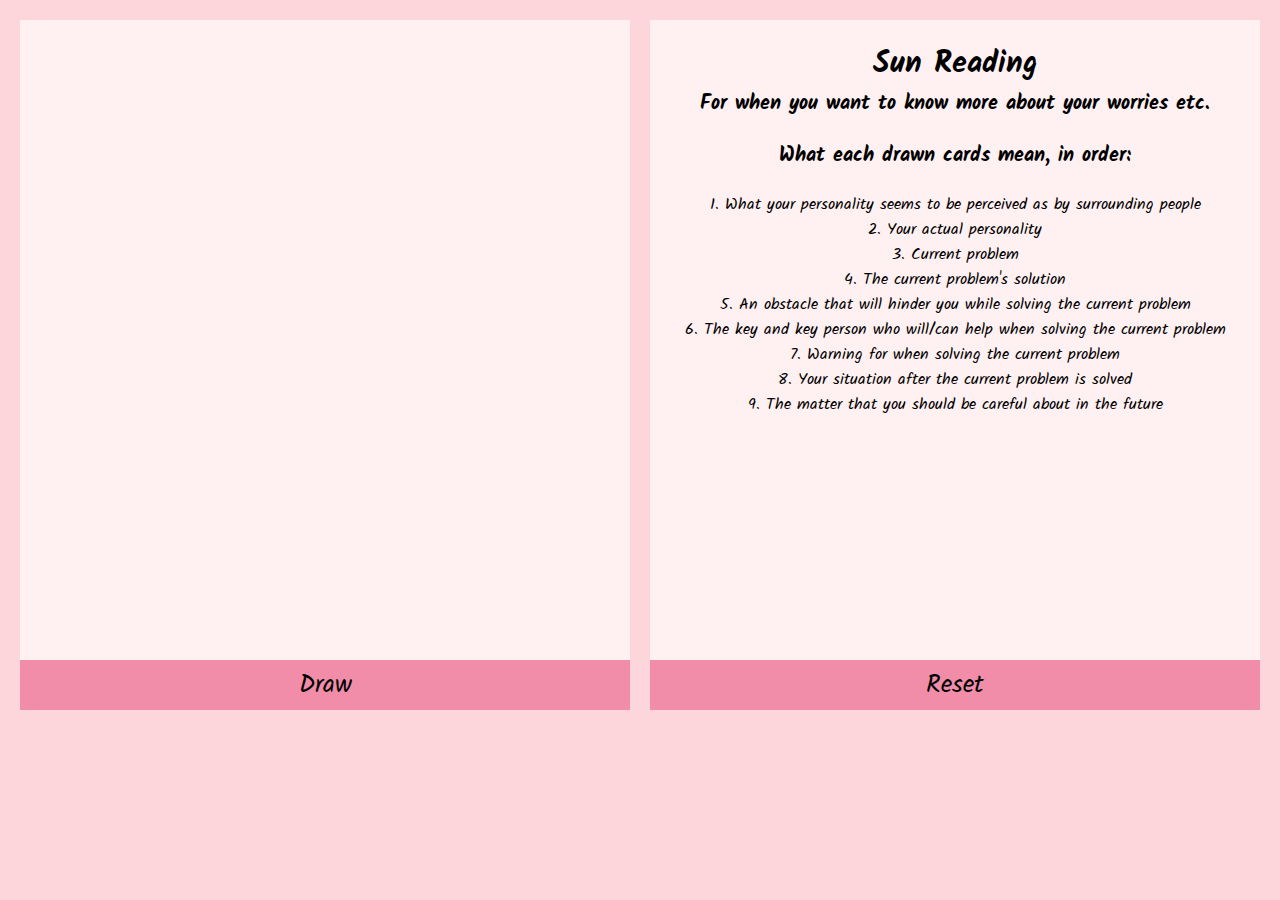
<file: index.html>
<!DOCTYPE html>
<html lang="en">
  <head>
    <meta charset="UTF-8" />
    <meta http-equiv="X-UA-Compatible" content="IE=edge" />
    <meta name="viewport" content="width=device-width, initial-scale=1.0" />
    <title>Clow Card Sun Reading</title>
    <!-- CSS -->
    <link rel="stylesheet" href="./css/style.css" />
    <!-- Font -->
    <link rel="preconnect" href="https://fonts.googleapis.com" />
    <link rel="preconnect" href="https://fonts.gstatic.com" crossorigin />
    <link
      href="https://fonts.googleapis.com/css2?family=Kalam:wght@300;400;700&display=swap"
      rel="stylesheet"
    />
  </head>
  <body>
    <main>
      <div class="row">
        <div class="column">
          <div class="card-display">
            <div class="display" id="display"></div>
            <div class="description" id="description"></div>
          </div>
          <button class="draw" id="draw">Draw</button>
        </div>

        <div class="column">
          <div class="information-display">
            <h1>Sun Reading</h1>
            <h2>For when you want to know more about your worries etc.</h2>
            <div class="intructions">
              <h2>What each drawn cards mean, in order:</h2>
              <ul>
                <li>
                  1. What your personality seems to be perceived as by
                  surrounding people
                </li>
                <li>2. Your actual personality</li>
                <li>3. Current problem</li>
                <li>4. The current problem's solution</li>
                <li>
                  5. An obstacle that will hinder you while solving the current
                  problem
                </li>
                <li>
                  6. The key and key person who will/can help when solving the
                  current problem
                </li>
                <li>7. Warning for when solving the current problem</li>
                <li>8. Your situation after the current problem is solved</li>
                <li>
                  9. The matter that you should be careful about in the future
                </li>
              </ul>
            </div>
            <div class="drawn-cards">
              <ul class="card-list" id="cardList"></ul>
            </div>
          </div>
          <button class="reset" id="reset" onclick="reset()">Reset</button>
        </div>
      </div>
    </main>
    <!-- Javascript -->
    <script src="./javascript/script.js"></script>
  </body>
</html>
</file>
<file: css/style.css>
* {
  margin: 0;
  padding: 0;
  box-sizing: border-box;
  font-family: "Kalam", cursive;
}

/* General element styling */

img {
  width: auto;
  height: 500px;
  object-fit: contain;
}

h1 {
  text-align: center;
  font-size: 30px;
}

h2 {
  text-align: center;
  font-size: 20px;
  padding-bottom: 20px;
}

h3 {
  text-align: center;
  padding: 10px;
  font-size: 30px;
}

h4 {
  font-size: 20px;
  padding-left: 10px;
}

p {
  padding: 10px;
  font-size: 18px;
}

ul > li {
  text-decoration: none;
  list-style: none;
}

body {
  background-color: #fcd6da;
}

main {
  padding: 20px;
}

/* Styling the deck and instruction containers */

.information-display {
  height: 640px;
  background-color: #fff0f2;
  padding: 20px;
}

.row {
  display: flex;
  gap: 20px;
}

.column {
  flex: 50%;
}

.intructions li {
  text-align: center;
  font-size: 16px;
}

.card-list {
  height: 100%;
  padding-top: 10px;
}

.card-list li {
  text-align: center;
  font-size: 16px;
}

.card-display {
  display: flex;
  height: 640px;
  gap: 10px;
  padding: 20px;
  background-color: #fff0f2;
}

/* Styling the buttons  */
.draw {
  height: 50px;
  border: none;
  width: 100%;
  background-color: #f18ca9;
  font-size: 25px;
}

.reset {
  height: 50px;
  width: 100%;
  border: none;
  background-color: #f18ca9;
  font-size: 25px;
}

/* Responsive layout - when the screen is less than 600px wide, make the two columns stack on top of each other instead of next to each other */
@media screen and (max-width: 600px) {
  .column {
    width: 100%;
  }

  .row {
    display: flex;
    flex-direction: column;
  }
}
</file>
